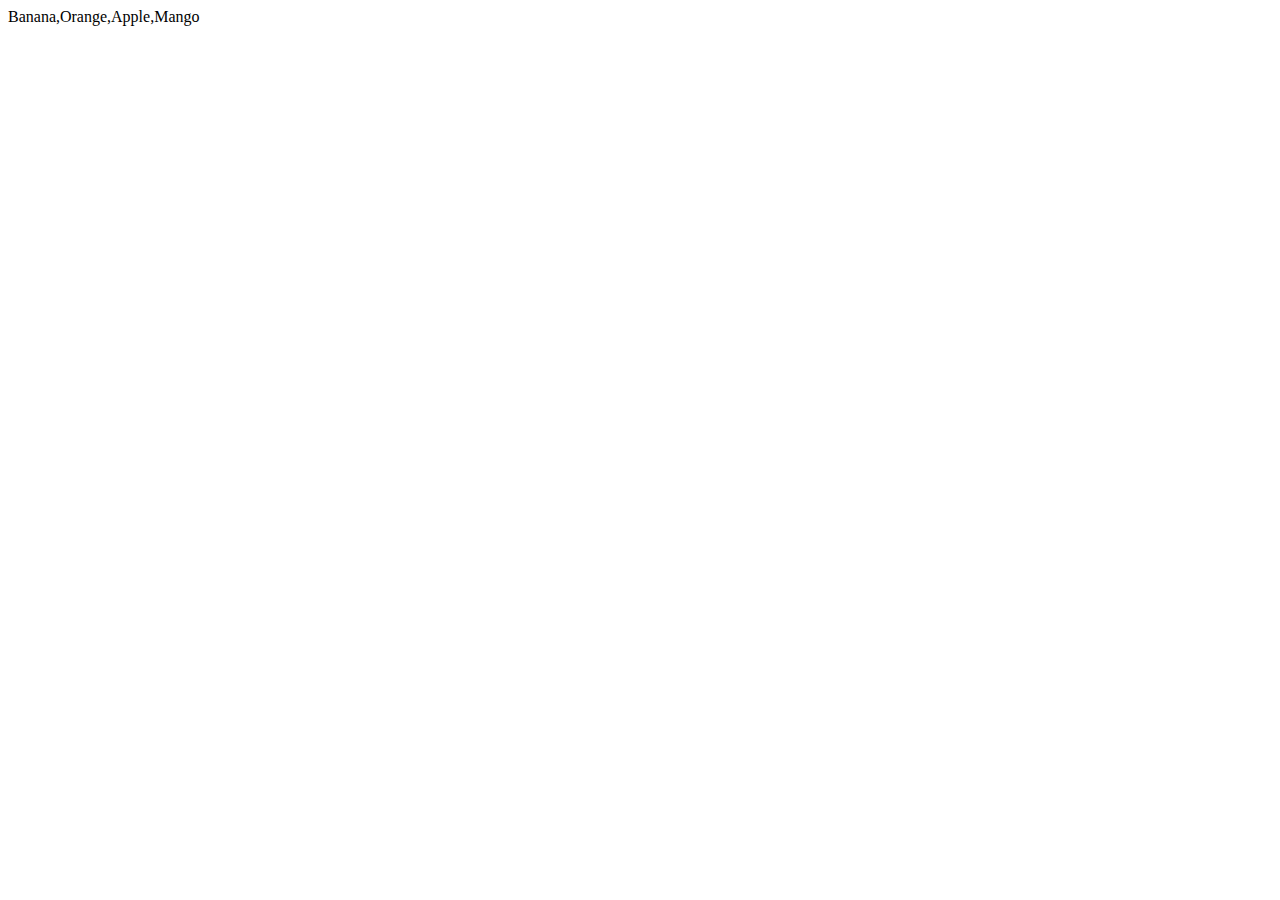
<file: 01-Topics/2-Javascript Array Methods/index.html>
<!DOCTYPE html>
<html lang="en">
<head>
    <meta charset="UTF-8">
    <meta name="viewport" content="width=device-width, initial-scale=1.0">
    <title>Javascript Array Methods</title>
</head>
<body>
    <div id="demo"></div>
</body>
</html>
<script src="script.js"></script>
</file>
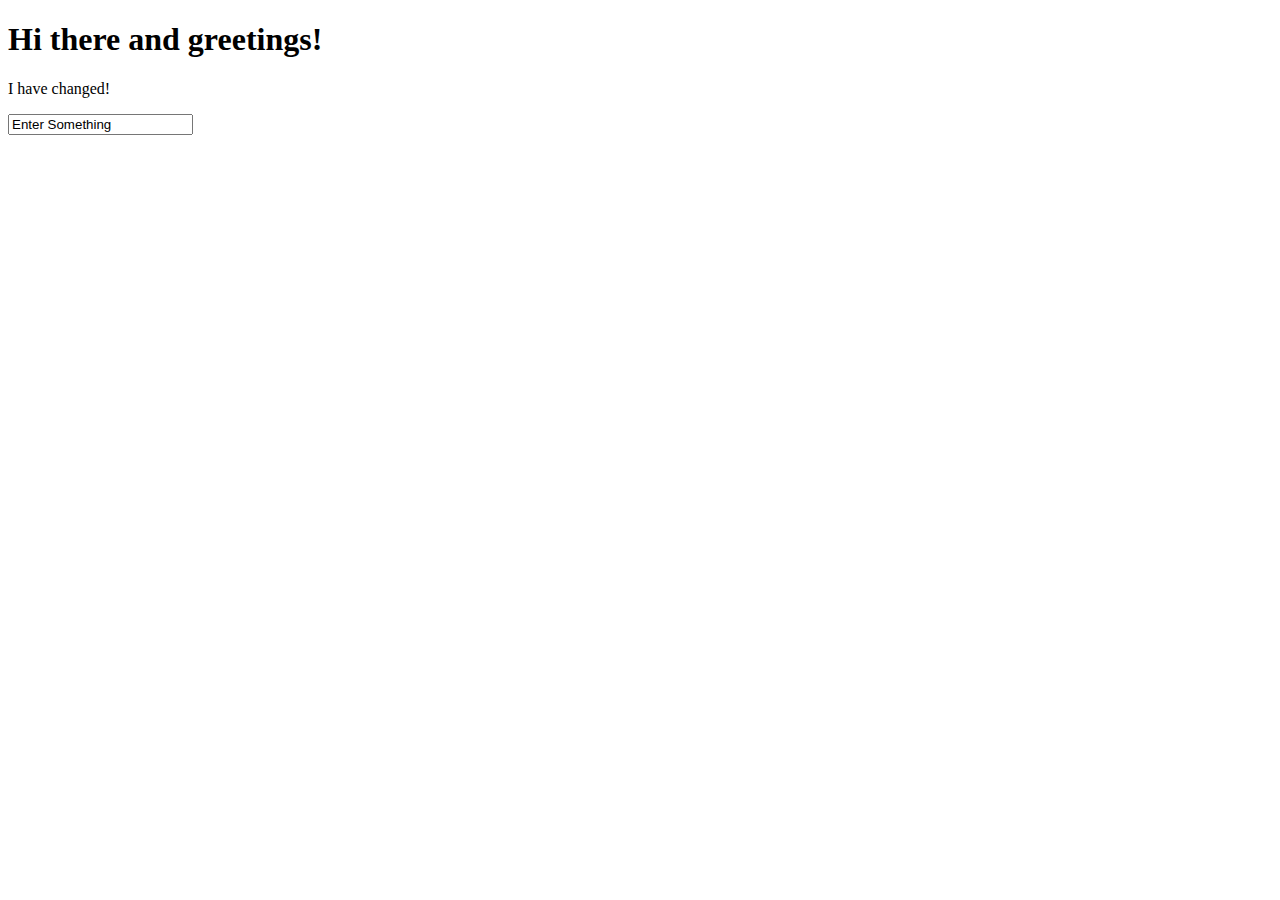
<file: 01-Topics/3-Document Object Modal/index.html>
<!DOCTYPE html>
<html lang="en">

<head>
    <meta charset="UTF-8">
    <meta name="viewport" content="width=device-width, initial-scale=1.0">
    <title>Document Object Modal</title>
</head>

<body>
    <div id="demo"></div>
</body>

</html>
<script src="script.js"></script>
</file>
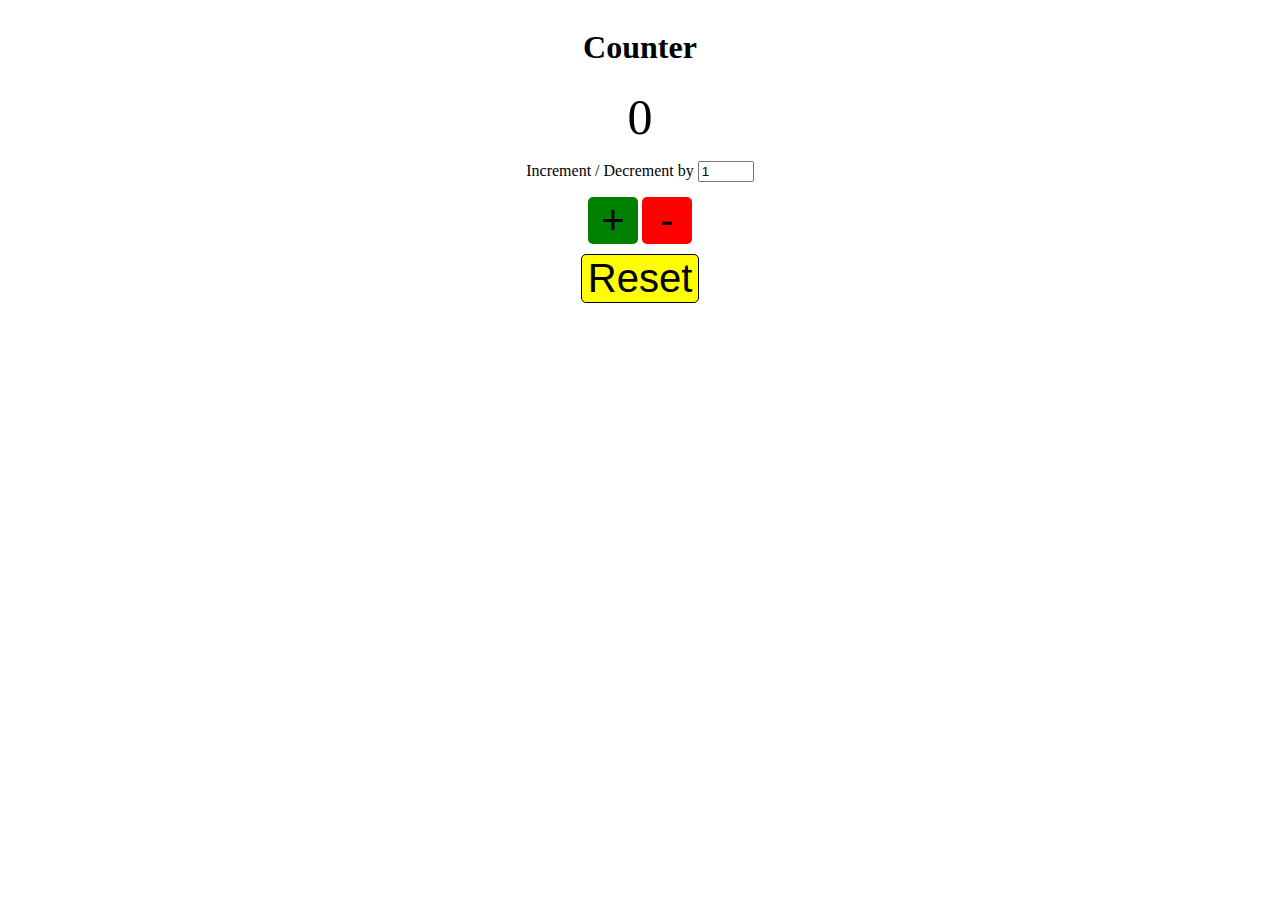
<file: 02-Assignments/04-Counter/index.html>
<!DOCTYPE html>
<html lang="en">
<!-- Please NOTE that the link to assets (like images) need to be set in global context.
For example:
To access an image from assets folder correct way to set src attribute is 

src = 'profile.png'

instead of 

src = './assets/profile.png'
-->

<head>
    <meta charset="UTF-8" />
    <meta http-equiv="X-UA-Compatible" content="IE=edge" />
    <meta name="viewport" content="width=device-width, initial-scale=1.0" />
    <title>Counter</title>

    <link rel="stylesheet" href="style.css">


</head>

<body>
    <div class="container">
        <h1>Counter</h1>
        <span id="number" class="number">0</span>
        <div class="row">Increment / Decrement by <input id="increment" type="number" min="1" max="10" value="1" />
        </div>
        <div class="row">
            <button id="add" class="add">+</button>
            <button id="subtract" class="subtract">-</button>
        </div>
        <button id="reset" class="reset">Reset</button>
    </div>
    <script src="script.js"></script>
</body>

</html>
</file>
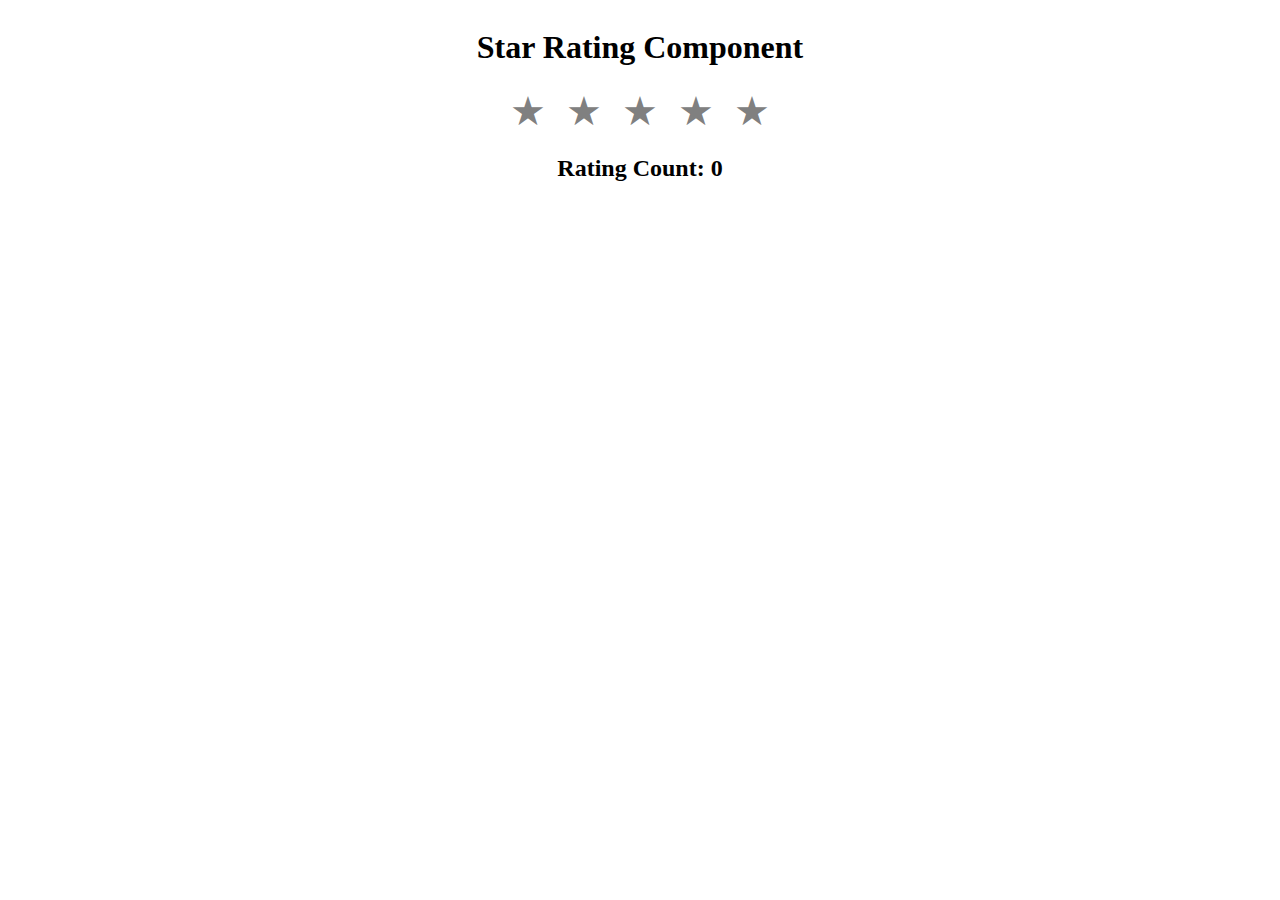
<file: 02-Assignments/06-Star Rating/index.html>
<!DOCTYPE html>
<html lang="en">
<!-- Please NOTE that the link to assets (like images) need to be set in global context.
For example:
To access an image from assets folder correct way to set src attribute is 

src = 'profile.png'

instead of 

src = './assets/profile.png'
-->

<head>
    <meta charset="UTF-8" />
    <meta http-equiv="X-UA-Compatible" content="IE=edge" />
    <meta name="viewport" content="width=device-width, initial-scale=1.0" />
    <title>Star Rating</title>

    <link rel="stylesheet" href="style.css">


</head>

<body>
    <div class="container">
        <h1>Star Rating Component</h1>
        <div id="star-container" class="star-container">
            <span class="star" data-index="1">&#9733;</span>
            <span class="star" data-index="2">&#9733;</span>
            <span class="star" data-index="3">&#9733;</span>
            <span class="star" data-index="4">&#9733;</span>
            <span class="star" data-index="5">&#9733;</span>
        </div>
        <h2>Rating Count:
            <span id="count">0</span>
        </h2>
    </div>
    <script src="script.js"></script>
</body>

</html>
</file>
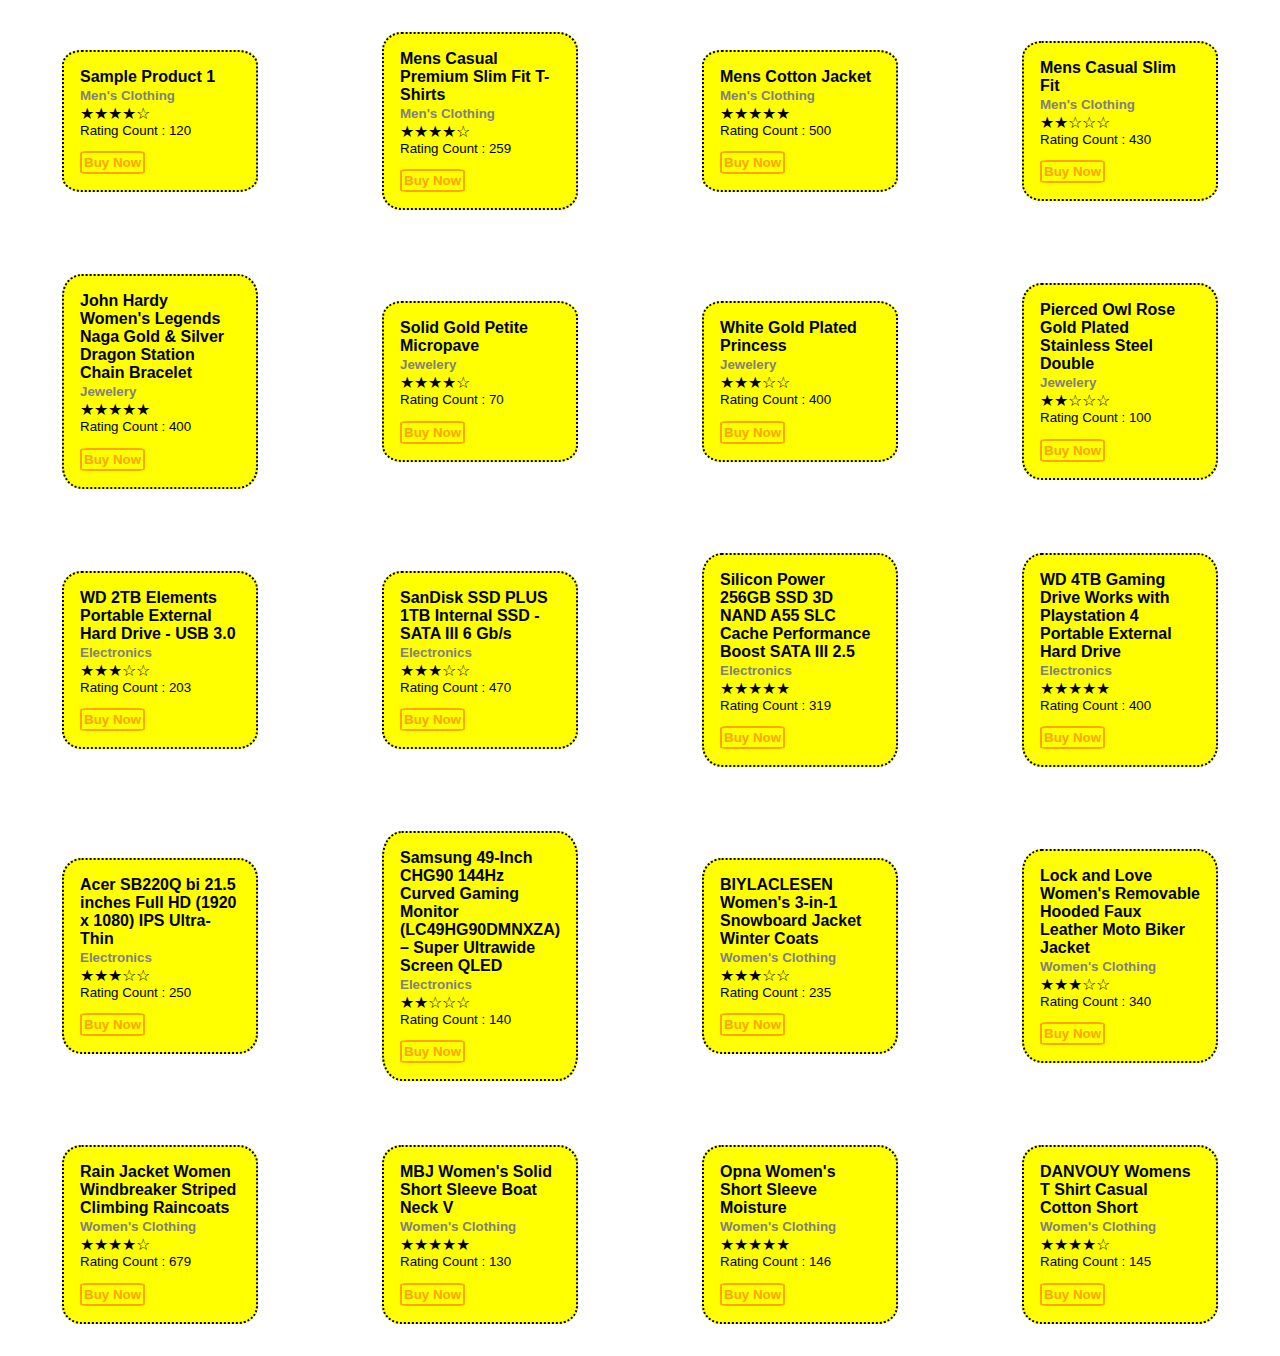
<file: 02-Assignments/07-Product Cards/index.html>
<!DOCTYPE html>
<html lang="en">
<!-- Please NOTE that the link to assets (like images) need to be set in global context.
For example:
To access an image from assets folder correct way to set src attribute is 

src = 'profile.png'

instead of 

src = './assets/profile.png'
-->

<head>
    <meta charset="UTF-8" />
    <meta http-equiv="X-UA-Compatible" content="IE=edge" />
    <meta name="viewport" content="width=device-width, initial-scale=1.0" />
    <title>Product Cards</title>

    <link rel="stylesheet" href="style.css">


</head>

<body>
    <div id="container" class="container">
        <!-- <div class="card">
            <div class="details">
                <span class="product__name">Fjallraven - Foldsack No. 1 Backpack, Fits 15 Laptops</span>
                <br>
                <span class="product__category">men's clothing</span>
                <div class="all__star">
                    <span class="star__filled">&#9733;</span>
                    <span class="star__filled">&#9733;</span>
                    <span class="star__filled">&#9733;</span>
                    <span class="star__filled">&#9733;</span>
                    <span class="star__notfilled">&#9734;</span>
                </div>
                <div class="rating__count">Rating Count : <span>0</span></div>
            </div>
            <div class="btn">
                <button class="btn__buy">Buy Now</button>
            </div>
        </div> -->
    </div>
    <script src="data.js"></script>
    <script src="script.js"></script>
</body>

</html>
</file>
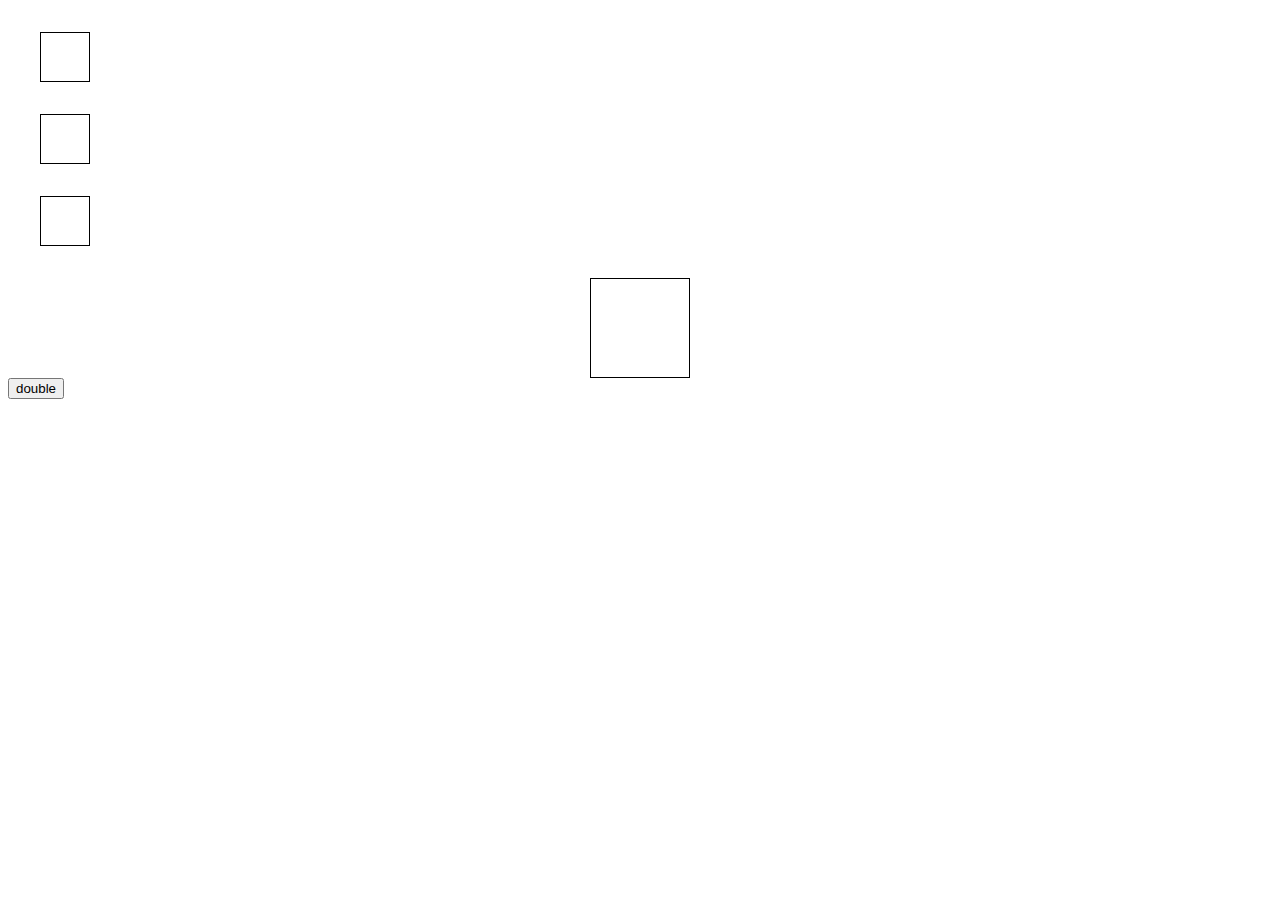
<file: 02-Assignments/01-DOM-Event Listeners.html>
<!DOCTYPE html>
<html>
<!-- Please NOTE that the link to assets (like images) need to be set in global context.
For example:
To access an image from assets folder correct way to set src attribute is 

src = 'profile.png'

instead of 

src = './assets/profile.png'
-->

<head>
    <meta charset="UTF-8" />
    <meta http-equiv="X-UA-Compatible" content="IE=edge" />
    <meta name="viewport" content="width=device-width, initial-scale=1.0" />
    <title>Document</title>
    <style>
        * {
            box-sizing: border-box;
        }
    
        .blue {
            background-color: blue;
            box-shadow: 0px 0px 6px 5px;
        }
    
        .green {
            background-color: green;
            box-shadow: 0px 0px 6px 5px;
        }
    
        .red {
            background-color: red;
            box-shadow: 0px 0px 6px 5px;
        }
    
        .card {
            border: 1px solid;
            height: 50px;
            width: 50px;
            margin: 2rem;
        }
        .cell {
            border: 1px solid;
            margin: auto;
            height: 100px;
            width: 100px;
            display: flex;
        }
    </style>
</head>

<body>
<div class="card" data-color="red"></div>
<div class="card" data-color="blue"></div>
<div class="card" data-color="green"></div>

<div class="cell"></div>

<div id="doubleHolder">
    <button class="double">double</button>
</div>

</body>

<script>
    // Write your JS program here ====
    const cards = document.querySelectorAll('.card');
    cards.forEach((card)=>{
        card.addEventListener('dblclick',()=>{
            let color = card.getAttribute('data-color');
            card.setAttribute('data-color','used');
            card.classList.add(color);
        })
    })

    const cell = document.querySelector('.cell');
    cell.addEventListener('mouseover',()=>{
        cell.style.backgroundImage = 'url(https://d2beiqkhq929f0.cloudfront.net/public_assets/assets/000/055/850/original/jail.jpg?1699030242)';
    })
    cell.addEventListener('mouseout',()=>{
        cell.style.backgroundImage = 'none';
    })

    const doubleBtns = document.getElementsByClassName('double');
    const doubleHolder = document.getElementById('doubleHolder');

    const addBtn = ()=>{
        const newBtn = document.createElement('button');
        newBtn.setAttribute('class', 'double');
        newBtn.innerText = 'double';
        newBtn.addEventListener('click', handleButtonClick);
        doubleHolder.appendChild(newBtn);
    }
    const handleButtonClick = (e) => {
        doubleHolder.removeChild(e.target);
        addBtn();
        addBtn();
    };

    for (const btn of doubleBtns) {
        btn.addEventListener('click', handleButtonClick);
    }
    

</script>

</html>
</file>
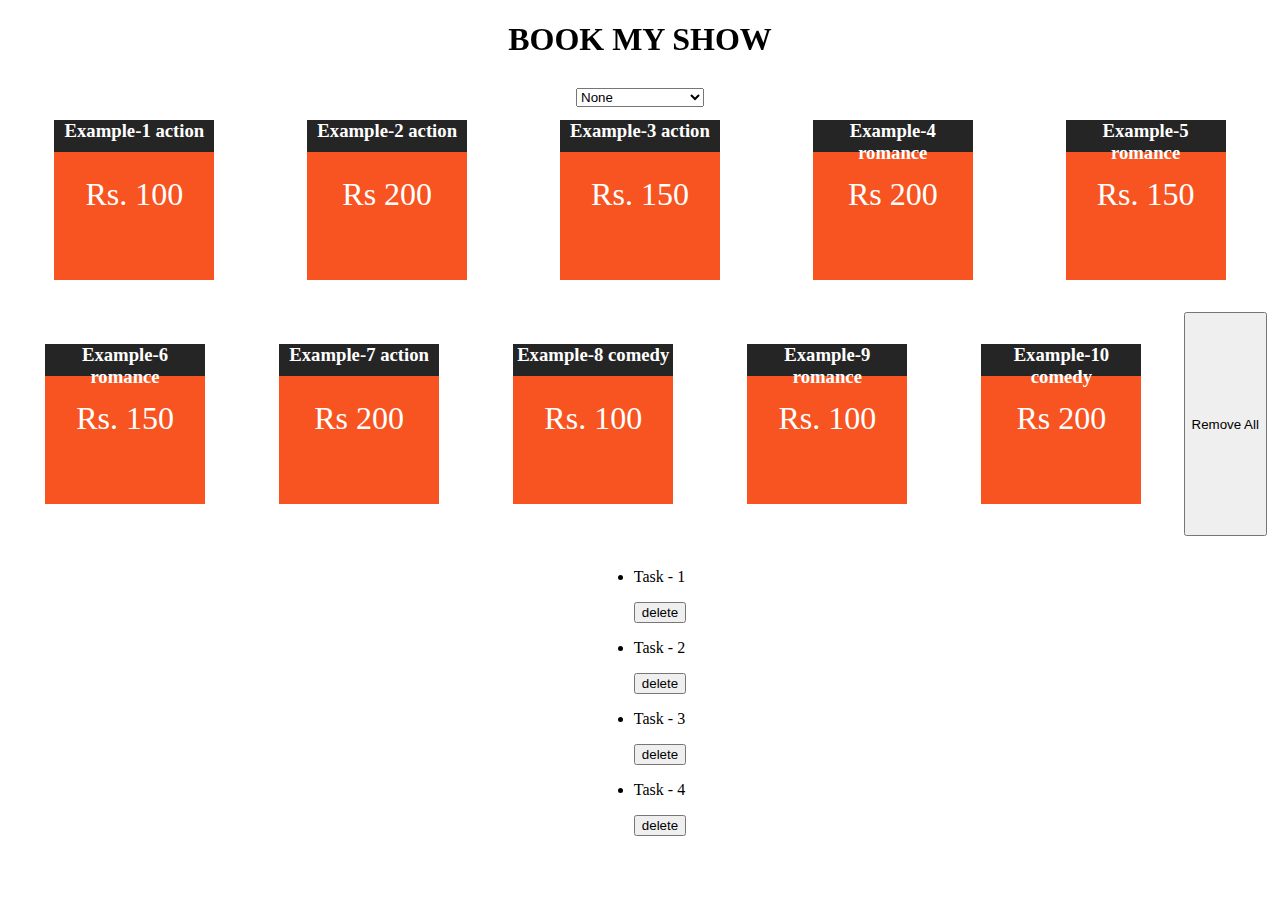
<file: 02-Assignments/02-Dynamic DOM.html>
<!DOCTYPE html>
<html>
<!-- Please NOTE that the link to assets (like images) need to be set in global context.
For example:
To access an image from assets folder correct way to set src attribute is 

src = 'profile.png'

instead of 

src = './assets/profile.png'
-->

<head>
    <meta charset="UTF-8" />
    <meta http-equiv="X-UA-Compatible" content="IE=edge" />
    <meta name="viewport" content="width=device-width, initial-scale=1.0" />
    <title>Document</title>
    <style>
        * {
            box-sizing: border-box;
        }

        body {
            display: flex;
            flex-wrap: wrap;
            justify-content: space-around;
            padding-top: 5rem;
        }

        .movies {
            height: 10rem;
            width: 10rem;
            margin: 2rem;
        }

        .price {
            background-color: rgb(247 84 33);
            height: 8rem;
            padding: 1.5rem;
            font-size: 2rem;
        }

        .heading {
            background-color: rgba(0, 0, 0, 0.856);
            height: 2rem;
        }

        .heading,
        .price {
            color: white;
            text-align: center;
            margin: 0;
        }

        select,
        h1 {
            position: fixed;
        }

        h1 {
            top: 0px;
        }

        select {
            width: 8rem;
        }
    </style>
</head>

<body>
    <h1>BOOK MY SHOW</h1>
    <select>
        <option value="none">None</option>
        <option value="action">Action</option>
        <option value="romance">Romance</option>
        <option value="comedy">Comedy</option>
    </select>

    <div class="movies">
        <h3 class="heading">Example-1 action</h3>
        <p class="price" data-category="action">Rs. 100</p>
    </div>
    <div class="movies">
        <h3 class="heading">Example-2 action</h3>
        <p class="price" data-category="action">Rs 200</p>
    </div>
    <div class="movies">
        <h3 class="heading">Example-3 action</h3>
        <p class="price" data-category="action">Rs. 150</p>
    </div>
    <div class="movies">
        <h3 class="heading">Example-4 romance</h3>
        <p class="price" data-category="romance">Rs 200</p>
    </div>
    <div class="movies">
        <h3 class="heading">Example-5 romance</h3>
        <p class="price" data-category="romance">Rs. 150</p>
    </div>
    <div class="movies">
        <h3 class="heading">Example-6 romance</h3>
        <p class="price" data-category="romance">Rs. 150</p>
    </div>
    <div class="movies">
        <h3 class="heading">Example-7 action</h3>
        <p class="price" data-category="action">Rs 200</p>
    </div>
    <div class="movies">
        <h3 class="heading">Example-8 comedy</h3>
        <p class="price" data-category="comedy">Rs. 100</p>
    </div>
    <div class="movies">
        <h3 class="heading">Example-9 romance</h3>
        <p class="price" data-category="romance">Rs. 100</p>
    </div>
    <div class="movies">
        <h3 class="heading">Example-10 comedy</h3>
        <p class="price" data-category="comedy">Rs 200</p>
    </div>

    <button id="all">Remove All</button>
    <ul>
        <li>
            <p>Task - 1</p>
            <button>delete</button>
        </li>
        <li>
            <p>Task - 2</p>
            <button>delete</button>
        </li>
        <li>
            <p>Task - 3</p>
            <button>delete</button>
        </li>
        <li>
            <p>Task - 4</p>
            <button>delete</button>
        </li>
    </ul>

</body>
<script>
    // Write your JS program here ====
    document.querySelector('select').addEventListener('change',(e)=>{
       let selectedCategory = e.target.value;
       const movies = document.getElementsByClassName('movies');
       for(movie of movies){
        const movieCategory = movie.querySelector('p').getAttribute('data-category');
        if(selectedCategory === 'none' || selectedCategory === movieCategory){
            movie.style.display = 'block';
        }else{
            movie.style.display = 'none';
        }
       }
    })

    // Task 1: Make all the individual delete buttons work
        const deleteButtons = document.querySelectorAll('button');

        deleteButtons.forEach(function (button) {
            button.addEventListener('click', function () {
                button.parentNode.style.display = 'none';
            });
        });

        const removeAllButton = document.getElementById('all');
        const list = document.querySelector('ul');

        removeAllButton.addEventListener('click', function () {
            list.style.display = 'none';
        });
</script>

</html>
</file>
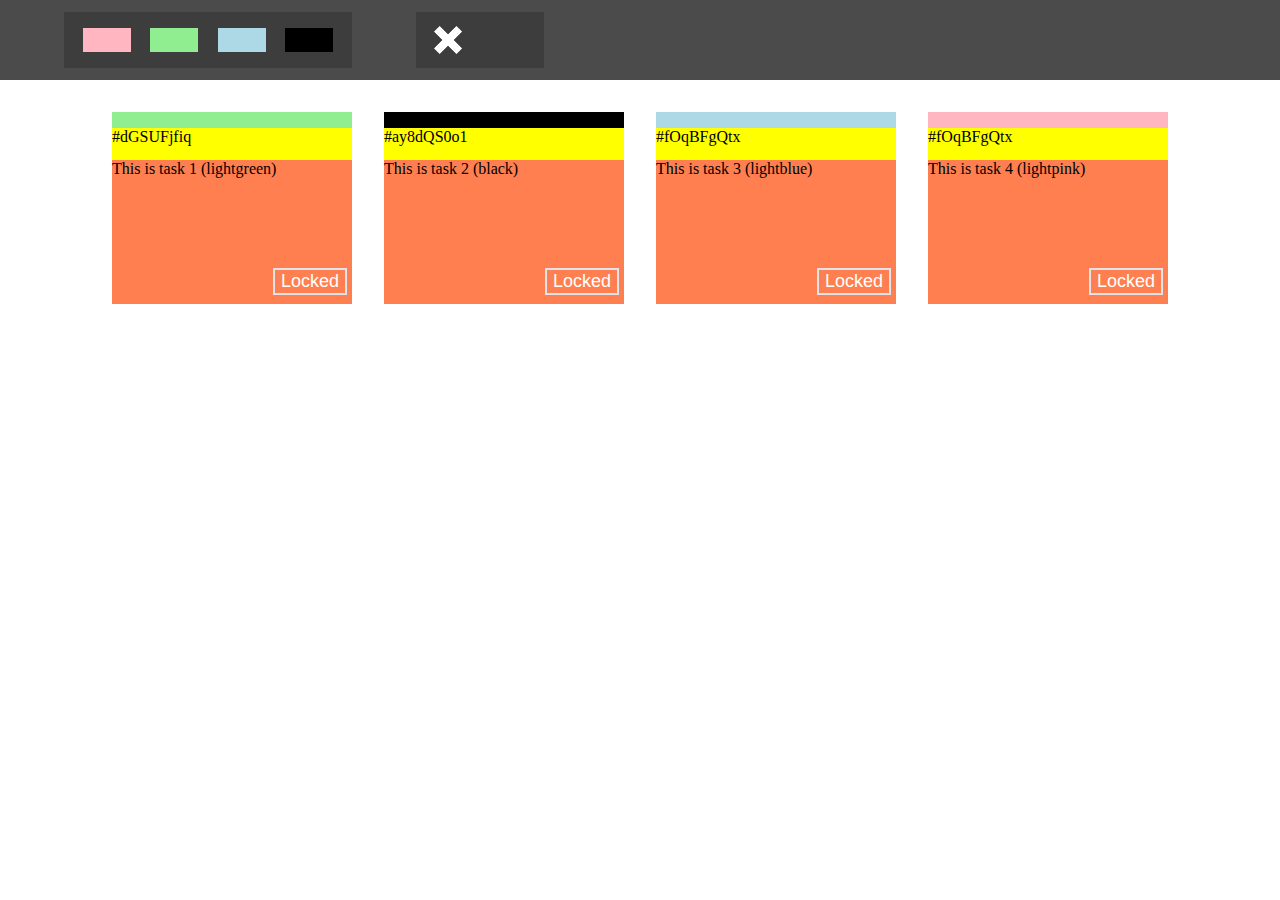
<file: 02-Assignments/03-Color Filter/Color-filter.html>
<!DOCTYPE html>
<html lang="en">
<!-- Please NOTE that the link to assets (like images) need to be set in global context.
For example:
To access an image from assets folder correct way to set src attribute is 

src = 'profile.png'

instead of 

src = './assets/profile.png'
-->

<head>
    <meta charset="UTF-8" />
    <meta http-equiv="X-UA-Compatible" content="IE=edge" />
    <meta name="viewport" content="width=device-width, initial-scale=1.0" />
    <title>Ticket Management App</title>

    <link rel="stylesheet" href="style.css">


</head>

<body>
    <!-- TOOL BOX ELEMENTS -->
    <div class="toolbox-cont">
        <div class="toolbox-priority-cont">
            <div class="lightpink color"></div>
            <div class="lightgreen color"></div>
            <div class="lightblue color"></div>
            <div class="black color"></div>
        </div>
<div class="action-btn-cont">
    <div class="remove-btn">
        <img src="cross-logo.png" alt="cross-logo" height="50%">
    </div>
</div>

    </div>

    <!-- MAIN CONTAINER - Tickets holder -->
    <div class="main-cont">
        <!-- <div class="ticket-cont">
            <div class="ticket-color"></div>
            <div class="ticket-id">id 1</div>
            <div class="task-area"> this  is task 1</div>
            <div class="ticket-lock">
              <i class="fa-solid fa-lock"></i>
           </div> -->
    </div>
    </div>

    <!-- MODAL - Ticket generator window -->
    <div class="modal-cont">

        <textarea class="textArea-cont" placeholder="Enter Your Task" spellcheck="false">

       </textarea>


        <div class="priority-colors-container">
            <div class="lightpink priority-color"></div>
            <div class="lightgreen priority-color"></div>
            <div class="lightblue priority-color"></div>
            <div class="black priority-color active"></div>
        </div>

    </div>

    <script src="script.js"></script>

    <script>
        // Write your solution here =====================================================
    </script>



</body>

</html>
</file>
<file: 02-Assignments/04-Counter/style.css>
.container {
    display: flex;
    flex-direction: column;
    align-items: center;
}

.number {
    font-size: 50px;
}

.row {
    margin-top: 15px;
}

.add {
    background-color: green;
    font-size: 40px;
    width: 50px;
    border-radius: 5px;
    border: 0px solid;
    cursor: pointer;
}

.subtract {
    background-color: red;
    font-size: 40px;
    width: 50px;
    border-radius: 5px;
    border: 0px solid;
    cursor: pointer;
}

.reset {
    margin-top: 10px;
    background-color: yellow;
    font-size: 40px;
    border-radius: 5px;
    border: 1px solid black;
    cursor: pointer;
}

.add:active {
    background-color: lightgreen;
}

.subtract:active {
    background-color: lightcoral;
}

.reset:active {
    background-color: lightyellow;
}
</file>
<file: 02-Assignments/06-Star Rating/style.css>
.container {
    display: flex;
    flex-direction: column;
    align-items: center;
}

.star-container {
    font-size: 40px;
}

.star {
    padding: 5px;
    color: gray;
    cursor: pointer;
}

.star-filled {
    color: #ffdf00;
}
</file>
<file: 02-Assignments/07-Product Cards/style.css>
* {
    margin: 0;
    padding: 0;
    font-family: Arial, Helvetica, sans-serif;
}

#container {
    display: flex;
    flex-wrap: wrap;
    justify-content: space-around;
    align-items: center;
}

.card {
    min-width: none;
    max-height: fit-content;
    width: 10em;
    margin: 2em;
    padding: 1em;
    border: 2px black dotted;
    border-radius: 10%;
    background-color: yellow;
}

.card .product__name {
    font-weight: bolder;
}

.card .product__category {
    font-weight: bolder;
    color: grey;
    text-transform: capitalize;
    font-size: smaller;
}

.card .rating__count {
    font-size: smaller;
}

.card button {
    margin-top: 1em;
    color: orange;
    font-weight: bold;
    border: 2px solid orange;
    padding: 2px;
    border-radius: 10%;
    background-color: transparent;
}


.card button:hover {
    cursor: pointer;
}
</file>
<file: 02-Assignments/03-Color Filter/style.css>
* {
    box-sizing: border-box;
}

body {
    margin: 0;
    padding: 0;
}

.toolbox-cont {
    height: 5rem;
    background-color: #4b4b4b;
    display: flex;
    align-items: center;
}

.toolbox-cont>* {
    margin-left: 4rem;
}

.toolbox-priority-cont {
    height: 3.5rem;
    width: 18rem;
    background-color: #3d3d3d;
    display: flex;
    align-items: center;
    justify-content: space-evenly;
}


.action-btn-cont {
    height: 3.5rem;
    width: 8rem;
    background-color: #3d3d3d;
    display: flex
}

.action-btn-cont>* {
    display: flex;
    justify-content: center;
    width: 50%;
    font-size: 2rem;
    align-items: center;
    color: white;

}

.color {
    height: 1.5rem;
    width: 3rem;
}

.lightpink {
    background-color: lightpink;
}

.lightgreen {
    background-color: lightgreen;
}

.lightblue {
    background-color: lightblue;
}

.black {
    background-color: black;
}


.modal-cont {
    height: 50vh;
    width: 45vw;
    background: lightblue;
    position: absolute;
    top: 30%;
    left: 25%;
    display: none;

}


.textArea-cont {
    height: 100%;
    width: 75%;
    background-color: #dfe4ea;
    outline: none;
    border: none;
    resize: none;
    font-size: 2rem;
    padding: 2rem;
}


.priority-colors-container {
    height: 100%;
    width: 25%;
    display: flex;
    flex-direction: column;
    align-items: center;
    justify-content: space-around;
    background-color: #4b4b4b
}

.priority-color {
    height: 3rem;
    width: 5rem;
}


.main-cont {
    display: flex;
    gap: 2rem;
    justify-content: center;
    padding: 2rem;
    flex-wrap: wrap;
}


.ticket-cont {
    height: 12rem;
    width: 15rem;
    background-color: coral;
}


.ticket-color {
    height: 1rem;
}


.ticket-id {
    background-color: yellow;
    height: 2rem;
}

.ticket-lock,
.ticket-unlock {
    display: flex;
    font-size: 1.5rem;
    justify-content: flex-end;
    margin-top: 90px;
    margin-right: 5px;
}

.ticket-cont button {
    font-family: Arial, Helvetica, sans-serif;
    background-color: transparent;
    color: white;
    font-size: large;
    border: 2px double #dfe4ea;
}

.ticket-cont button:hover {
    cursor: pointer;
}

.add-btn:hover {
    background-color: #4BB543;
}


.remove-btn:hover {
    background-color: #4BB543;
}


.toolbox-priority-cont>*:hover {
    background-color: #485460;
}


.active {
    border: 5px solid coral;
}
</file>
